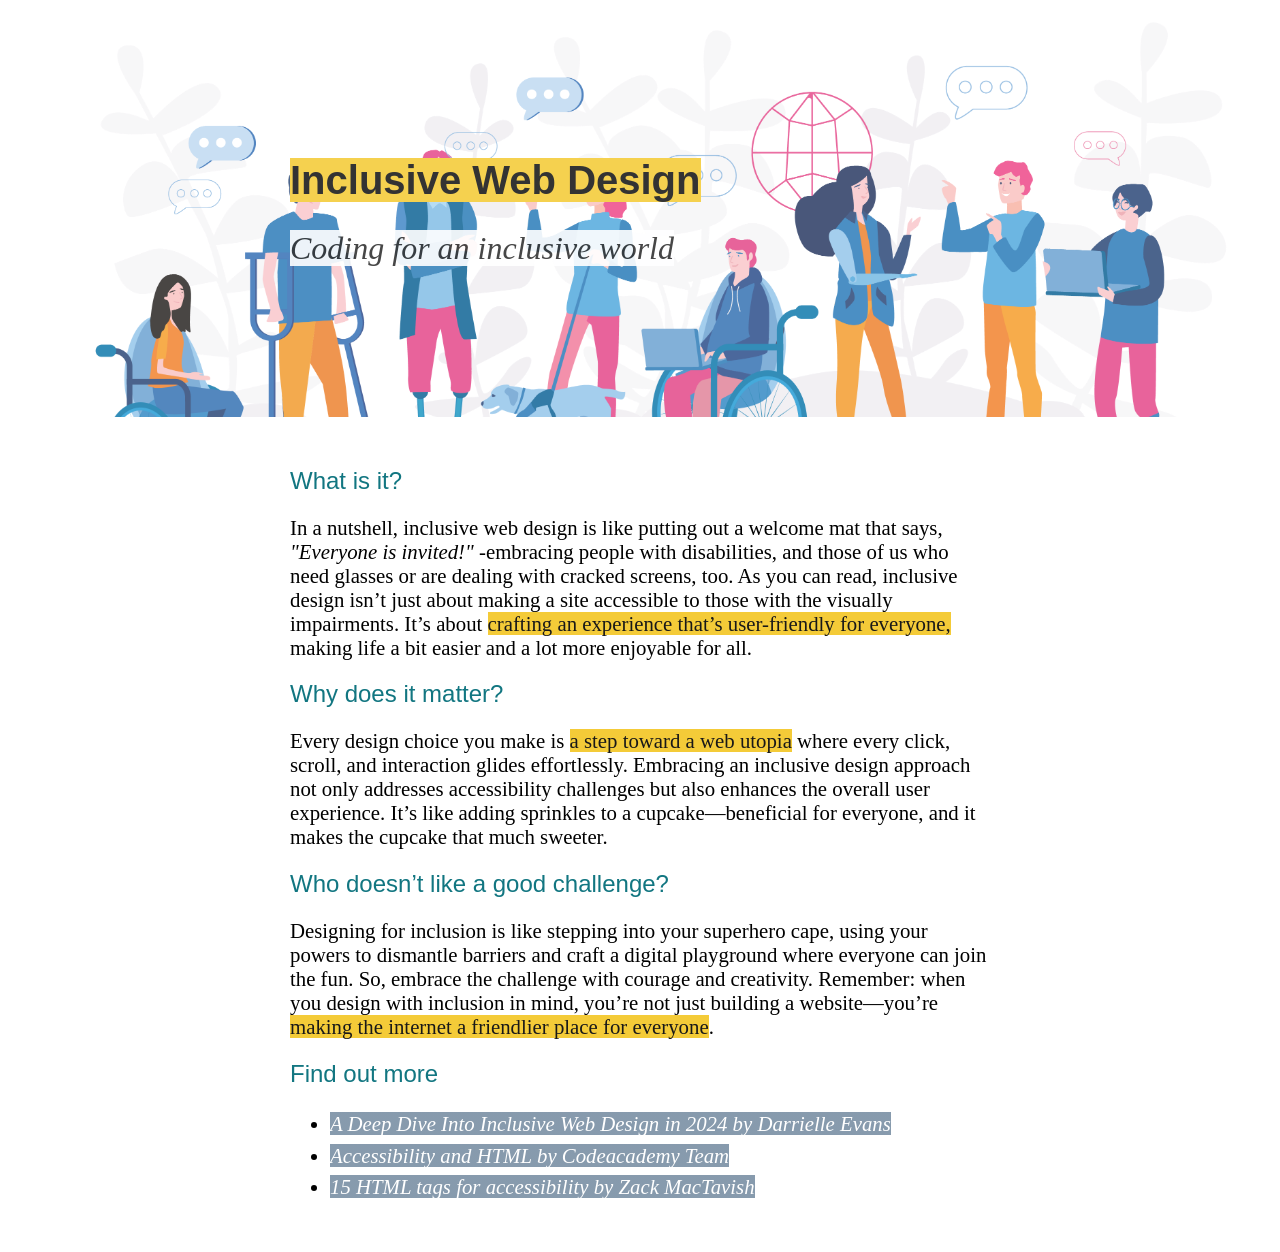
<file: index.html>
<!DOCTYPE html>
<html lang="en">
<head>
  <meta charset="UTF-8">
  <meta name="viewport" content="width=device-width, initial-scale=1.0">

  <link rel="stylesheet" href="style.css">
  <title>Inclusive Web Design</title>
</head>
<body>
  <div class="banner">
    <div class="container">
      <h1><span>Inclusive Web Design</span></h1>
      <span class="subtitle-italic">Coding for an inclusive world</span>
    </div>
  </div>
  <div class="container">
    <h2>What is it?</h2>
    <p>
      In a nutshell, inclusive web design is like putting out a welcome mat that says, <em>"Everyone is invited!"</em> -embracing people with disabilities, and those of us who need glasses or are dealing with cracked screens, too. As you can read, inclusive design isn’t just about making a site accessible to those with the visually impairments. It’s about <span>crafting an experience that’s user-friendly for everyone,</span> making life a bit easier and a lot more enjoyable for all.
    </p>

    <h2>Why does it matter?</h2>
    <p>
      Every design choice you make is <span>a step toward a web utopia</span> where every click, scroll, and interaction glides effortlessly. Embracing an inclusive design approach not only addresses accessibility challenges but also enhances the overall user experience. It’s like adding sprinkles to a cupcake—beneficial for everyone, and it makes the cupcake that much sweeter.
    </p>

    <h2>Who doesn’t like a good challenge?</h2>
    <p>
      Designing for inclusion is like stepping into your superhero cape, using your powers to dismantle barriers and craft a digital playground where everyone can join the fun. So, embrace the challenge with courage and creativity. Remember: when you design with inclusion in mind, you’re not just building a website—you’re <span>making the internet a friendlier place for everyone</span>.
    </p>

    <h2>Find out more</h2>
    <ul>
      <li><a href="https://blog.hubspot.com/website/inclusive-web-design" target="_blank">A Deep Dive Into Inclusive Web Design in 2024 by Darrielle Evans</a></li>
      <li><a href="https://www.codecademy.com/article/accessibility-and-html" target="_blank">Accessibility and HTML by Codeacademy Team</a></li>
      <li><a href="https://medium.com/@zmactavish/15-html-tags-for-accessibility-2738183cbc3" target="_blank">15 HTML tags for accessibility by Zack MacTavish</a></li>
    </ul>
  </div>
</body>
</html>
</file>
<file: style.css>
@import url("https://fonts.googleapis.com/css?family=Lora:400,400italic,700|Montserrat:400,700");

:root {
  --gray: #F4F6FF;
  --yellow: #F3C623;
  --teal: #127681;
  --navy: #10375C;
  --tarnsparent-navy: rgba(16, 55, 92, 0.5);
}

::selection {
  background-color: rgb(25, 25, 25);
  color: white;
}

.body {
  margin: 0px;
  font-family: 'Lora', serif;
  font-weight: lighter;
  line-height: 1.6;
}

.banner {
  background-image: url('images/Artboard-619.png');
  background-size: cover;
  color: var(--teal);
  padding: 100px 0;
  opacity: 0.8;
}

h1, h2 {
  font-family: 'Monserrat', sans-serif;
  font-weight: bold;
}

h2 {
  color: var(--teal);
  font-weight: normal;
}

.banner h1 {
  font-size: 2.5em;
}

.banner span {
  background-color: var(--yellow);
  color: black;
}

.banner .subtitle-italic {
  background-color: white;
  color: black;
  margin: 0;
  font-size: 2em;
  font-style: italic;
  opacity: 0.9;
}

.container {
  max-width: 700px;
  margin: 50px auto;
}

.container > p {
  font-size: 1.3em;
}
.container > p > span {
  background-color: var(--yellow);
  opacity: 0.9;
  cursor: none;
}

a {
  background-image: linear-gradient(to bottom, var(--tarnsparent-navy, 0.3), var(--tarnsparent-navy, 0.3));
  font-weight: lighter;
  font-style: italic;
  color: white;
  text-decoration: none;
}

a:hover {
  background-image: linear-gradient(to bottom, black, black);
  color: white;
}

ul {
  font-size: 1.3em;
  line-height: 1.5;
}

@media(max-width: 1200px){
  .container {
    width: 800px;
  }
}

@media(max-width: 992px) {
  .container {
    width: 700px;
  }
}
@media(max-width: 768px) {
  .container {
    width: 450px;
  }
}
@media(max-width: 576px) {
  .container {
    width: 100%;
  }
  .banner {
    width: 100%;
    padding: 50px 0;
  }
  .banner h1 {
    font-size: 2em;
  }
  .banner span {
    font-size: 1.5em;
  }
}
</file>
